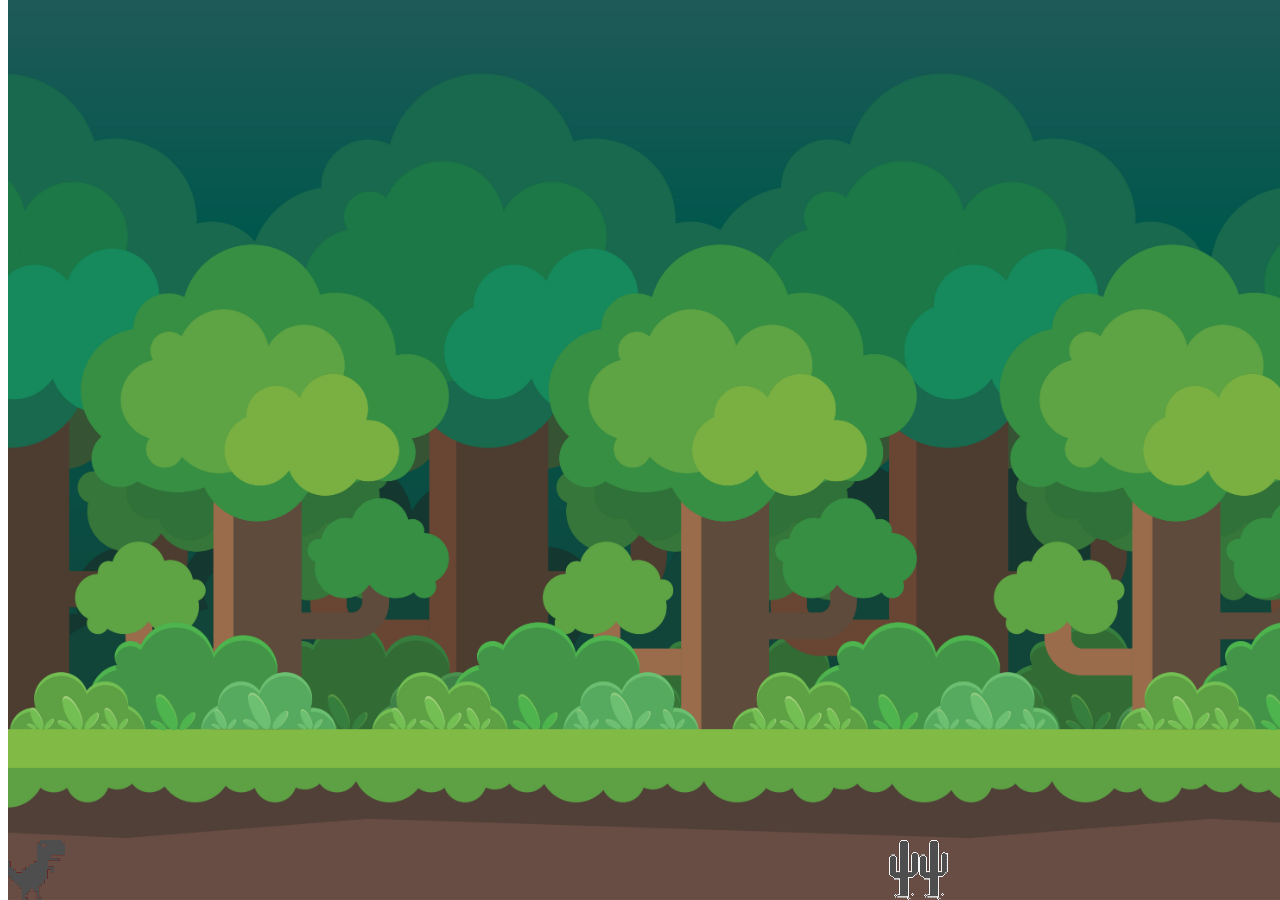
<file: projeto_gamedino/index.html>
<!DOCTYPE html>
<html lang="en">
<head>
    <meta charset="UTF-8">
    <meta http-equiv="X-UA-Compatible" content="IE=edge">
    <meta name="viewport" content="width=device-width, initial-scale=1.0">
    <title>Jogo dino</title>
    <link rel="stylesheet" href="./css/style.css">
</head>
<body>
    <div class="background">
        <div class="dino"></div>
    </div>
    <script src="./js/main.js"></script>
    
</body>
</html>
</file>
<file: projeto_gamedino/css/style.css>
.body{
    
}
.dino{
    width: 60px;
    height: 60px;
    position: absolute;
    bottom: 0;
    background-image: url("/projeto_gamedino/assets/img/dino.png");
    filter:  drop-shadow(0 0 0 red);
}


.obstacle{
    position: absolute;
    width: 60px;
    height: 60px;
    bottom: 0;
    background-image: url('/projeto_gamedino/assets/img/cactus.png');

}

.game-over{
    text-align: center;
    color: black;
    margin-top: 50px;
    font-family: Arial, Helvetica, sans-serif;
    
}

/* Animações com css */

/* @keyframes slideright{
    from{
        background-position: 70000%;
    }   
    to{
        background-position: 0;
    }
} */
.background{
    position: absolute;
    bottom: 0;
    background-image:url('/projeto_gamedino/assets/img/forest.jpg');
    background-repeat: no-repeat;
    background-size: cover;
    animation: slideright 70000s infinite linear;
    width: 100%;
    height: 100%;
}
</file>
